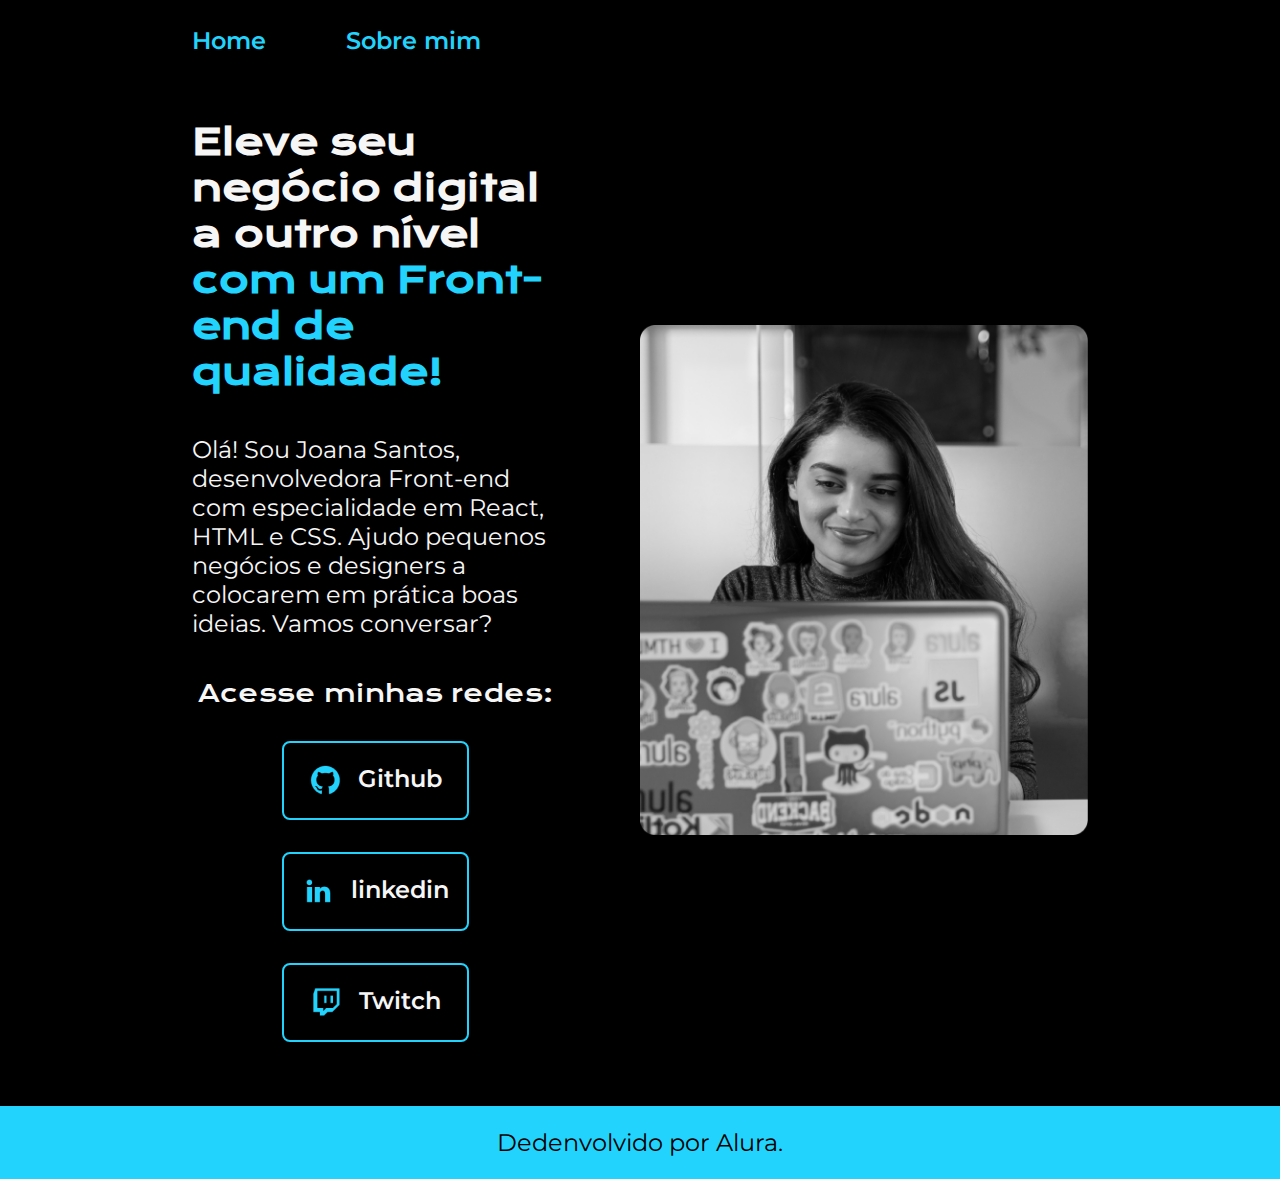
<file: index.html>
<!DOCTYPE html>
<html lang="pt-br">
<head>
   <meta charset="UTF-8">
   <meta http-equiv="X-UA-Compatible" content="IE=edge">
   <meta name="viewport" content="width=device-width, initial-scale=1.0">
   <title>portfolio</title>
   <link rel="stylesheet" href="./assets/styles/style.css">
</head>
<body>
   <header class="cabecalho">
      <nav class="cabecalho__menu">
      <a class="cabecalho__menu__link" href="index.html">Home</a>
      <a class="cabecalho__menu__link" href="about.html">Sobre mim</a>
      </nav>
   </header>
   <main class="apresentacao">
      <section class="apresentacao__conteudo">
          <h1 class="apresentacao__conteudo__titulo">Eleve seu negócio digital a outro nível <strong class="titulo-destaque">com um Front-end de qualidade!</strong></h1>
          <p class="apresentacao__conteudo__texto">Olá! Sou Joana Santos, desenvolvedora Front-end com especialidade em React, HTML e CSS. Ajudo pequenos negócios e designers a colocarem em prática boas ideias. Vamos conversar?
          </p>
          <div class="apresentacao__links">
          <h2 class="apresentacao__links__subtitulo">Acesse minhas redes:</h2>
          <a class="apresentacao__links__navegacao" href="https://Github.com/rafaballerini">
            <img src="./assets/github..png">
            Github
         </a>
         <a class="apresentacao__links__navegacao" href="https://linkedin.com/in/rafaellaballerini">
            <img src="./assets/linkedin.png">
            linkedin
         </a>
         <a class="apresentacao__links__navegacao" href="https://twitch.tv/guilimadev">
            <img src="./assets/twitch.png">
            Twitch
         </a>
          </div>
      </section>
      <img class="apresentacao__imagem" src="./assets/imagem.png" alt="Foto da Joana Santos programando">
   </main>
   <footer class="rodape">
      <p>Dedenvolvido por Alura.</p>
   </footer>
</body>
</html>
</file>
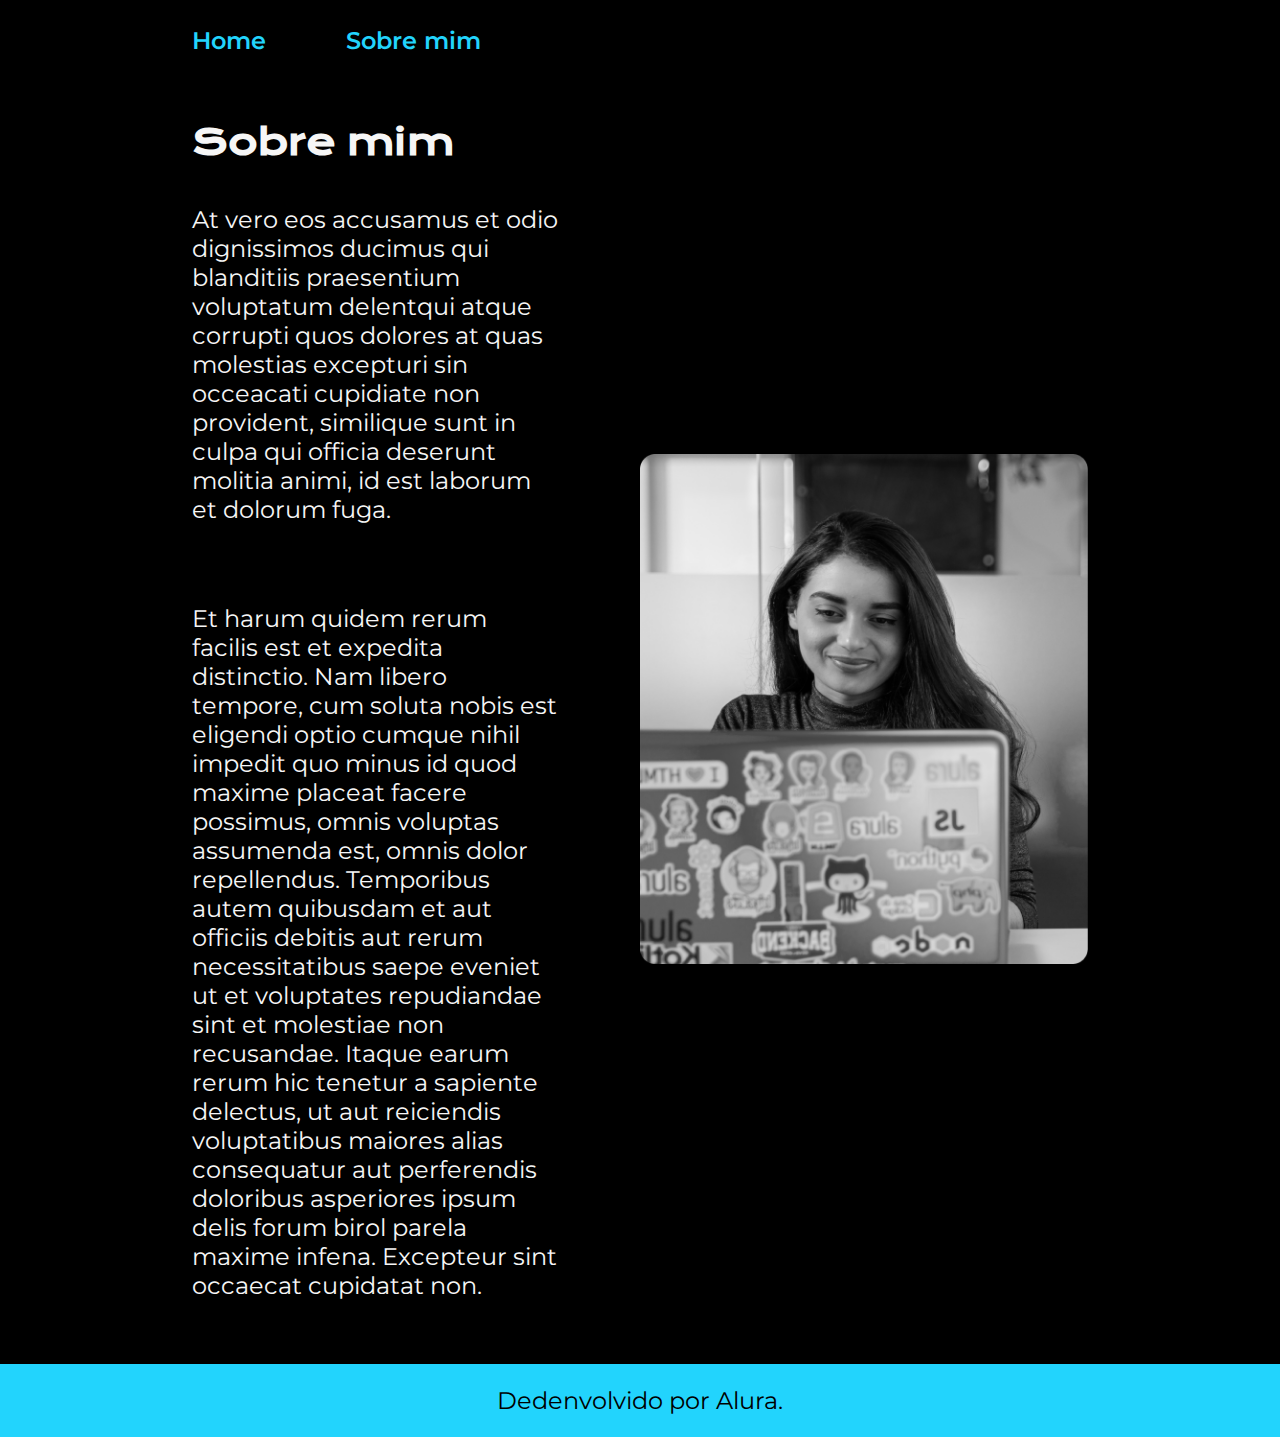
<file: about.html>
<!DOCTYPE html>
<html lang="pt-br">
<head>
    <meta charset="UTF-8">
    <meta name="viewport" content="width=device-width, initial-scale=1.0">
    <title>Sobre mim</title>
    <link rel="stylesheet" href="./assets/styles/style.css">
</head>
<body>
    <header class="cabecalho">
        <nav class="cabecalho__menu">
        <a class="cabecalho__menu__link" href="index.html">Home</a>
        <a class="cabecalho__menu__link" href="about.html">Sobre mim</a>
        </nav>
    </header>
    <main class="apresentacao">
        <sectiion class="apresentacao__conteudo">
            <h1 class="apresentacao__conteudo__titulo">Sobre mim</h1>
            <p class="apresentacao__conteudo__texto">At vero eos accusamus et odio dignissimos ducimus qui blanditiis praesentium voluptatum delentqui atque corrupti quos dolores at quas molestias excepturi sin occeacati cupidiate non provident, similique sunt in culpa qui officia deserunt molitia animi, id est laborum et dolorum  fuga.<p>
            <p class="apresentacao__conteudo__texto">Et harum quidem rerum facilis est et expedita distinctio. Nam libero tempore, cum soluta nobis est eligendi optio cumque nihil impedit quo minus id quod maxime placeat facere possimus, omnis voluptas assumenda est, omnis dolor repellendus. Temporibus autem quibusdam et aut officiis debitis aut rerum necessitatibus saepe eveniet ut et voluptates repudiandae sint et molestiae non recusandae. Itaque earum rerum hic tenetur a sapiente delectus, ut aut reiciendis voluptatibus maiores alias consequatur aut perferendis doloribus asperiores ipsum delis forum birol parela maxime infena. Excepteur sint occaecat cupidatat non.</p>
        </sectiion>
        <img class="apresentacao__imagem" src="./assets/imagem.png" alt="Foto da Joana Santos programando">
    </main>
    <footer class="rodape">
        <p>Dedenvolvido por Alura.</p>
    </footer>
</body>
</html>
</file>
<file: assets/styles/style.css>
@import url('https://fonts.googleapis.com/css2?family=Krona+One&family=Montserrat:wght@400;600&display=swap');

:root{
        --cor-primaria: #000;
        --cor-secundaria: #F6F6F6;
        --cor-terciaria: #22d4FD;
        --cor-hover: #272727;

        --fonte-primaria: 'krona one', sans-serif;
        --fonte-secundaria: 'montserrat', sans-serif;

}

* {
    margin: 0;
    padding: 0;
}

body {
        box-sizing: border-box;
        background-color: var(--cor-primaria);
        color: var(--cor-secundaria);
}

.cabecalho {
        padding: 2% 0% 0% 15%;
}

.cabecalho__menu {
        display: flex;
        gap: 80px;
}

.cabecalho__menu__link {
        font-family: var(--fonte-secundaria);
        font-size: 1.5rem;
        font-weight: 600;
        Color: var(--cor-terciaria);
        text-decoration: none;
}

.apresentacao {
    padding: 5% 15%;
    display: flex;
    align-items: center;
    justify-content: space-between;
    gap: 82px;
    }

.apresentacao__conteudo {
    width: 50%;
    display: flex;
    flex-direction: column;
    gap: 40px;
}

.apresentacao__conteudo__titulo {
        font-size: 2.25rem;
        font-family: var(--fonte-primaria);
}

.titulo-destaque {
        color: var(--cor-terciaria);
}       

.apresentacao__conteudo__texto {
        font-size: 1.5rem;
        font-family: var(--fonte-secundaria);
}

.apresentacao__links {
        display: flex;
        flex-direction: column;
        justify-content: space-between;
        align-items: center;
        gap: 32px;
}

.apresentacao__links__subtitulo {
        font-family: var(--fonte-primaria);
        font-weight: 400;
        font-size: 1.5rem;
}

.apresentacao__links__navegacao {
        display: flex;
        justify-content: center;
        gap: 16px;
        border: 2px solid var(--cor-terciaria);
        width: 50%;
        text-align: center;
        border-radius: 8px;
        font-size: 1.5rem;
        font-weight: 600;
        padding: 21.5px 0;
        text-decoration: none;
        color:var(--cor-secundaria);
        font-family: var(--fonte-secundaria);
}

.apresentacao__links__link:hover {
        background-color: var(--cor-hover);
}

.apresentacao__imagem {
        width: 50%;
}

.rodape {
        padding: 22px;
        color: var(--cor-primaria);
        background-color: var(--cor-terciaria);
        text-align: center;
        font-family: var(--fonte-secundaria);
        font-size: 1.5rem;
        font-weight: 400;
}

@media (max-width: 1200px) {

        .cabecalho {
                padding: 10%;
        }

        .cabecalho__menu {
                justify-content: center;
        }

        .apresentacao {
                flex-direction: column-reverse;
                padding: 5%;
        }

        .apresentacao__conteudo {
                width: auto;
        }
}
</file>
